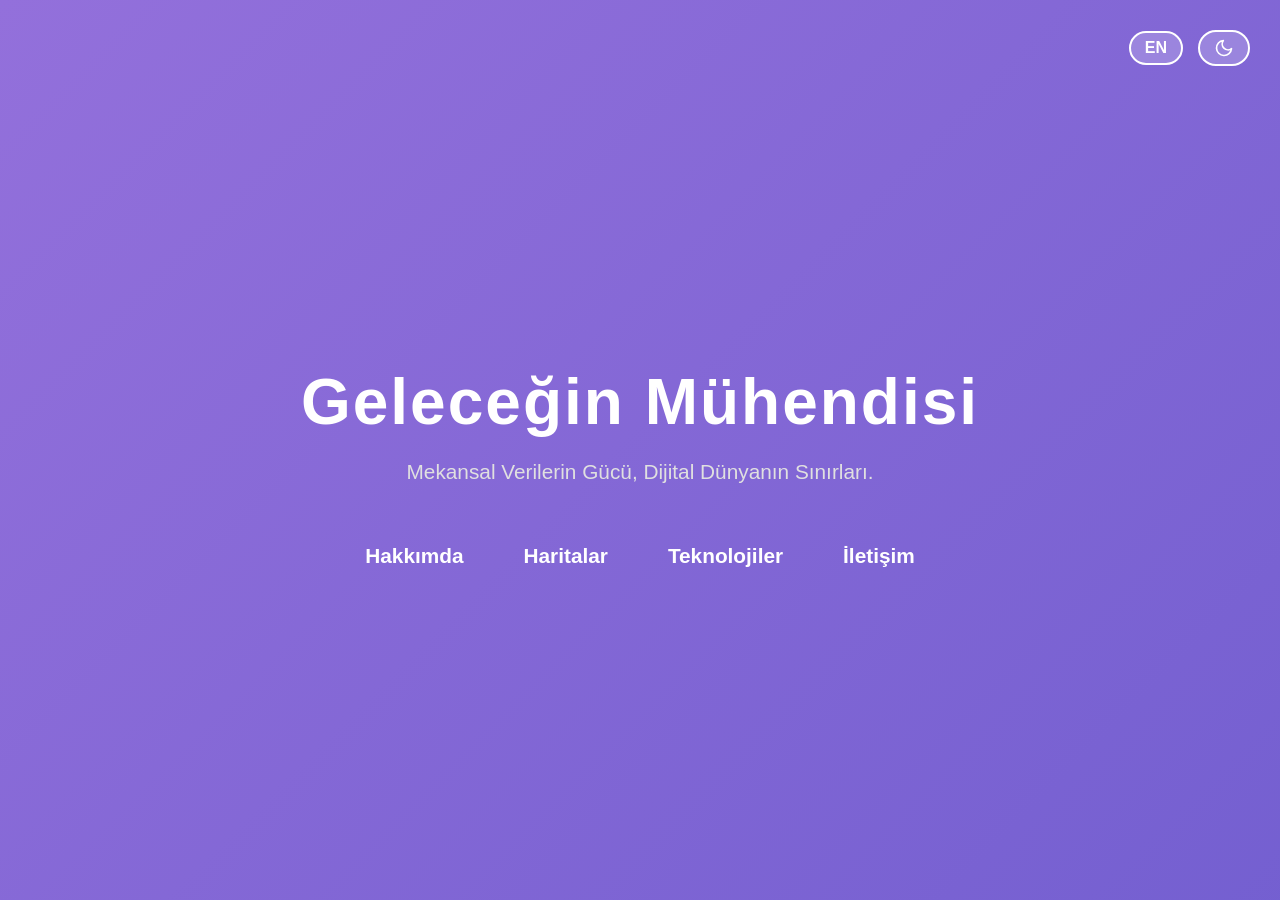
<file: index.html>
<!DOCTYPE html>
<html lang="tr">

<head>
    <meta charset="UTF-8">
    <meta name="viewport" content="width=device-width, initial-scale=1.0">
    <title>Ana Sayfa - Web GIS</title>
    <link rel="stylesheet" href="style.css">

    <style>
        /* ANA SAYFA ÖZEL ARKA PLAN VE YERLEŞİM */
        body {
            margin: 0;
            padding: 0;
            height: 100vh;
            display: flex;
            align-items: center;
            justify-content: center;
            overflow: hidden;
            background: linear-gradient(-45deg, #7b68ee, #4b3e8e, #6a5acd, #9370DB);
            background-size: 400% 400%;
            animation: gradientBG 15s ease infinite;
            transition: background 0.5s ease;
            font-family: 'Segoe UI', Tahoma, Geneva, Verdana, sans-serif;
        }

        @keyframes gradientBG {
            0% {
                background-position: 0% 50%;
            }

            50% {
                background-position: 100% 50%;
            }

            100% {
                background-position: 0% 50%;
            }
        }

        body.dark-mode {
            background: linear-gradient(-45deg, #0a0a0a, #1a1a2e, #16213e, #0f3460);
            background-size: 400% 400%;
        }

        /* İÇERİK KUTUSU VE YAZILAR */
        .landing-box {
            text-align: center;
            color: white;
            z-index: 10;
            animation: fadeIn 1.5s ease-out;
            padding: 40px;
        }

        .landing-box h1 {
            font-size: 4rem;
            margin-bottom: 15px;
            letter-spacing: 2px;
            transition: text-shadow 0.3s ease;
        }

        body.dark-mode .landing-box h1 {
            text-shadow: 0 0 20px rgba(179, 157, 219, 0.6);
        }

        .landing-box p {
            font-size: 1.3rem;
            margin-bottom: 50px;
            color: #e0e0e0;
            font-weight: 300;
            transition: color 0.3s ease;
        }

        body.dark-mode .landing-box p {
            color: #b39ddb;
        }


        .landing-nav {
            display: flex;
            justify-content: center;
            gap: 40px;
            flex-wrap: wrap;
        }

        .landing-nav a {
            text-decoration: none;
            color: white;
            font-size: 1.3rem;
            font-weight: bold;
            padding: 10px;
            transition: all 0.3s ease;
            position: relative;
        }

        .landing-nav a:hover {
            color: #d1c4e9;
            transform: translateY(-3px);
            text-shadow: 0 4px 10px rgba(255, 255, 255, 0.4);
        }

        body.dark-mode .landing-nav a:hover {
            color: #b39ddb;
            text-shadow: 0 4px 10px rgba(179, 157, 219, 0.6);
        }

        /* SAĞ ÜST KONTROLLER */
        .top-right-controls {
            position: absolute;
            top: 30px;
            right: 30px;
            z-index: 100;
        }
    </style>
</head>

<body>

    <!-- Sağ Üst Tema ve Dil Butonları -->
    <div class="top-right-controls ui-controls">
        <button id="langToggle" class="lang-btn" onclick="toggleLanguage()">EN</button>
        <button id="themeToggle" class="theme-btn" onclick="toggleTheme()"></button>
    </div>


    <div class="landing-box">
        <h1 data-tr="Geleceğin Mühendisi" data-en="Engineer of the Future">Geleceğin Mühendisi</h1>
        <p data-tr="Mekansal Verilerin Gücü, Dijital Dünyanın Sınırları."
            data-en="Power of Spatial Data, Boundaries of the Digital World.">Mekansal Verilerin Gücü, Dijital Dünyanın
            Sınırları.</p>

        <div class="landing-nav">
            <a href="whoami.html" data-tr="Hakkımda" data-en="About Me">Hakkımda</a>
            <a href="maps.html" data-tr="Haritalar" data-en="Maps">Haritalar</a>
            <a href="technologies.html" data-tr="Teknolojiler" data-en="Technologies">Teknolojiler</a>
            <a href="contact.html" data-tr="İletişim" data-en="Contact">İletişim</a>
        </div>
    </div>

    <!-- TEMA VE DİL SİSTEMİ SCRIPT'I -->
    <script>
        const sunIcon = `<svg viewBox="0 0 24 24" stroke="white" stroke-width="2" fill="none" stroke-linecap="round" stroke-linejoin="round"><circle cx="12" cy="12" r="5"></circle><line x1="12" y1="1" x2="12" y2="3"></line><line x1="12" y1="21" x2="12" y2="23"></line><line x1="4.22" y1="4.22" x2="5.64" y2="5.64"></line><line x1="18.36" y1="18.36" x2="19.78" y2="19.78"></line><line x1="1" y1="12" x2="3" y2="12"></line><line x1="21" y1="12" x2="23" y2="12"></line><line x1="4.22" y1="19.78" x2="5.64" y2="18.36"></line><line x1="18.36" y1="5.64" x2="19.78" y2="4.22"></line></svg>`;
        const moonIcon = `<svg viewBox="0 0 24 24" stroke="white" stroke-width="2" fill="none" stroke-linecap="round" stroke-linejoin="round"><path d="M21 12.79A9 9 0 1 1 11.21 3 7 7 0 0 0 21 12.79z"></path></svg>`;

        function toggleTheme() {
            const body = document.body;
            body.classList.toggle('dark-mode');
            const themeBtn = document.getElementById('themeToggle');

            if (body.classList.contains('dark-mode')) {
                themeBtn.innerHTML = sunIcon;
                localStorage.setItem('theme', 'dark');
            } else {
                themeBtn.innerHTML = moonIcon;
                localStorage.setItem('theme', 'light');
            }
        }

        let currentLang = localStorage.getItem('lang') || 'tr';

        function toggleLanguage() {
            currentLang = currentLang === 'tr' ? 'en' : 'tr';
            localStorage.setItem('lang', currentLang);
            applyLanguage();
        }

        function applyLanguage() {
            const elements = document.querySelectorAll('[data-tr]');
            elements.forEach(el => {
                el.innerHTML = el.getAttribute(`data-${currentLang}`);
            });
            const langBtn = document.getElementById('langToggle');
            if (langBtn) langBtn.textContent = currentLang === 'tr' ? 'EN' : 'TR';
        }

        window.onload = () => {
            const themeBtn = document.getElementById('themeToggle');
            if (localStorage.getItem('theme') === 'dark') {
                document.body.classList.add('dark-mode');
                if (themeBtn) themeBtn.innerHTML = sunIcon;
            } else {
                if (themeBtn) themeBtn.innerHTML = moonIcon;
            }
            applyLanguage();
        };
    </script>
</body>

</html>
</file>
<file: style.css>
body {
    font-family: 'Segoe UI', Tahoma, Geneva, Verdana, sans-serif;
    background-color: #f8f9fa;
    color: #333333;
    margin: 0;
    padding: 0;
    text-align: center;
    display: flex;
    flex-direction: column;
    min-height: 100vh;
}

.content-wrap {
    flex: 1;
    padding: 20px;
}

nav {
    background-color: #7b68ee;
    padding: 15px 30px;
    border-radius: 8px;
    margin-bottom: 20px;
    box-shadow: 0 4px 6px rgba(0, 0, 0, 0.1);
    display: flex;
    justify-content: space-between;
    align-items: center;
}

.nav-center {
    display: flex;
    gap: 10px;
}

nav a {
    color: white;
    text-decoration: none;
    font-weight: bold;
    padding: 10px 20px;
    transition: background-color 0.3s;
    border-radius: 4px;
}

nav a:hover {
    background-color: #5a4bcf;
}

.nav-btn {
    background-color: #4b3e8e;
    border-radius: 20px;
    font-size: 14px;
}

.nav-btn:hover {
    background-color: #362c6a;
}

.hero-section {
    background: linear-gradient(135deg, #7b68ee, #4b3e8e);
    color: white;
    padding: 60px 20px;
    border-radius: 12px;
    margin-bottom: 40px;
    box-shadow: 0 8px 15px rgba(0, 0, 0, 0.1);
    animation: fadeIn 1s ease-out;
}

.hero-section h1 {
    color: white;
    font-size: 36px;
    margin-top: 0;
    animation: none;
}

.hero-section p {
    font-size: 18px;
    max-width: 600px;
    margin: 0 auto;
}

h2 {
    color: #6b5b95;
}

@keyframes fadeIn {
    from {
        opacity: 0;
        transform: translateY(20px);
    }

    to {
        opacity: 1;
        transform: translateY(0);
    }
}

.z-block {
    display: flex;
    align-items: center;
    justify-content: space-between;
    background-color: white;
    width: 85%;
    margin: 30px auto;
    padding: 30px;
    border-radius: 12px;
    box-shadow: 0 4px 10px rgba(0, 0, 0, 0.05);
    gap: 40px;
    transition: transform 0.3s ease, box-shadow 0.3s ease;
    animation: fadeIn 0.8s ease-out forwards;
    opacity: 0;

    position: relative;
    z-index: 1;
}

.z-block:nth-child(2) {
    animation-delay: 0.1s;
}

.z-block:nth-child(3) {
    animation-delay: 0.3s;
}

.z-block:nth-child(4) {
    animation-delay: 0.5s;
}

.z-block:nth-child(5) {
    animation-delay: 0.7s;
}

.z-block:hover {
    transform: translateY(-8px);
    box-shadow: 0 12px 24px rgba(0, 0, 0, 0.12);

    z-index: 10;
}

.z-block.reverse {
    flex-direction: row-reverse;
}

.block-img {
    width: 180px;
    height: 180px;
    object-fit: contain;
}

.round-img {
    border-radius: 50%;
    border: 4px solid #7b68ee;
    background-color: #f8f9fa;
    object-fit: cover;
}

.block-text {
    flex: 1;
}

.text-left {
    text-align: left;
}

.text-right {
    text-align: right;
}

.edu-container {
    margin-top: 20px;
    position: relative;
}

.edu-item {
    background-color: #f4f1fa;
    padding: 15px;
    border-radius: 8px;
    color: #4b3e8e;
    font-weight: bold;
    cursor: pointer;
    display: inline-block;
    position: relative;
    transition: background-color 0.3s;
}

.edu-item:hover {
    background-color: #e0d8f5;
}

.edu-popup {
    visibility: hidden;
    opacity: 0;
    position: absolute;
    top: 130%;
    right: 0;
    width: 250px;
    background-color: white;
    border: 2px solid #7b68ee;
    border-radius: 12px;
    padding: 15px;
    box-shadow: 0 8px 16px rgba(0, 0, 0, 0.15);
    text-align: center;
    transition: all 0.3s ease;
    z-index: 100;
}

.edu-item:hover .edu-popup {
    visibility: visible;
    opacity: 1;
    top: 110%;
}

.popup-logo {
    width: 70px;
    height: 70px;
    object-fit: contain;
    margin-bottom: 10px;
}

.edu-popup p {
    font-size: 14px;
    color: #333333;
    margin-bottom: 15px;
}

.map-link-btn {
    display: inline-block;
    background-color: #7b68ee;
    color: white;
    text-decoration: none;
    padding: 8px 15px;
    border-radius: 5px;
    font-size: 14px;
    transition: background-color 0.3s;
}

.map-link-btn:hover {
    background-color: #5a4bcf;
}

.location-links ul {
    display: flex;
    flex-wrap: wrap;
    gap: 12px;
    padding: 0;
    list-style-type: none;
    justify-content: flex-end;
}

.location-links a {
    display: inline-block;
    background-color: white;
    color: #4b3e8e;
    padding: 8px 18px;
    border-radius: 20px;
    font-size: 14px;
    font-weight: bold;
    border: 2px solid #7b68ee;
    text-decoration: none;
    transition: all 0.3s ease;
}

.location-links a:hover {
    background-color: #7b68ee;
    color: white;
    transform: scale(1.05);
}

.mini-map-box {
    width: 180px;
    height: 180px;
    background-color: transparent;
    border: none;
    display: flex;
    align-items: center;
    justify-content: center;
}

.mini-map-box img {
    width: 130px;
    opacity: 0.9;
    transition: transform 0.3s ease;
}

.mini-map-box img:hover {
    transform: scale(1.1);
}

.tech-table {
    margin: 20px auto;
    border-collapse: collapse;
    width: 80%;
    background-color: white;
    box-shadow: 0 4px 8px rgba(0, 0, 0, 0.05);
}

.tech-table th,
.tech-table td {
    border: 1px solid #e0e0e0;
    padding: 15px;
}

.tech-table th {
    background-color: #7b68ee;
    color: white;
}

.tech-table tr:nth-child(even) {
    background-color: #f4f1fa;
}

.tech-table img {
    border-radius: 5px;
}

footer {
    background-color: #4b3e8e;
    color: white;
    text-align: center;
    padding: 15px;
    margin-top: auto;
    font-size: 14px;
}

/* --- Tam Ekran Ana Sayfa Tasarımı --- */
.landing-body {
    margin: 0;
    padding: 0;
    min-height: 100vh;
    background: linear-gradient(135deg, #4b3e8e, #7b68ee);
    display: flex;
    justify-content: center;
    align-items: center;
    text-align: center;
    color: white;
}

.landing-content h1 {
    font-size: 64px;
    margin-bottom: 20px;
    color: white;
    animation: fadeIn 1s ease-out;
}

.landing-content p {
    font-size: 24px;
    margin-bottom: 40px;
    color: #e0d8f5;
    animation: fadeIn 1.5s ease-out;
}

.enter-btn {
    display: inline-block;
    background-color: white;
    color: #4b3e8e;
    text-decoration: none;
    padding: 15px 40px;
    border-radius: 30px;
    font-weight: bold;
    font-size: 20px;
    transition: transform 0.3s, box-shadow 0.3s, background-color 0.3s;
    animation: fadeIn 2s ease-out;
}

.enter-btn:hover {
    transform: scale(1.05);
    box-shadow: 0 8px 20px rgba(0, 0, 0, 0.2);
    background-color: #f4f1fa;
}

/* --- İkonlu Menü Butonları Tasarımı --- */
.nav-icons {
    display: flex;
    gap: 15px;
    align-items: center;
}

.icon-btn {
    background: none;
    border: none;
    color: white;
    font-size: 26px;
    cursor: pointer;
    transition: transform 0.2s, color 0.2s;
    padding: 0;
    font-weight: bold;
}

.icon-btn:hover {
    transform: scale(1.2);
    color: #d1c4e9;
}

/* --- Modern Harita ve Hızlı Menü Tasarımı --- */
.map-container {
    width: 85%;
    height: 450px;
    margin: 0 auto 40px auto;
    border: none;
    border-radius: 16px;
    box-shadow: 0 10px 30px rgba(123, 104, 238, 0.2);
    overflow: hidden;
    position: relative;
    z-index: 1;
}

.map-controls {
    display: flex;
    justify-content: center;
    gap: 12px;
    margin-bottom: 20px;
    flex-wrap: wrap;
    padding: 0 20px;
}

.map-btn {
    background-color: white;
    color: #4b3e8e;
    border: 2px solid #7b68ee;
    padding: 8px 18px;
    border-radius: 20px;
    cursor: pointer;
    font-weight: bold;
    font-size: 14px;
    transition: all 0.3s ease;
}

.map-btn:hover {
    background-color: #7b68ee;
    color: white;
    transform: translateY(-3px);
    box-shadow: 0 5px 15px rgba(123, 104, 238, 0.3);
}

/* --- TEKNOLOJİ KARTLARI TASARIMI --- */
.tech-header {
    text-align: center;
    margin-bottom: 40px;
    animation: fadeIn 1s ease-out;
}

.tech-header h2 {
    color: #4b3e8e;
    font-size: 32px;
}

.tech-header p {
    color: #555;
    font-size: 18px;
}

.tech-grid {
    display: grid;
    grid-template-columns: repeat(auto-fit, minmax(280px, 1fr));
    gap: 30px;
    padding: 20px;
    width: 90%;
    margin: 0 auto 60px auto;
}

.tech-card {
    background-color: white;
    border-radius: 16px;
    padding: 40px 20px;
    text-align: center;
    box-shadow: 0 4px 10px rgba(0, 0, 0, 0.05);
    transition: transform 0.3s ease, box-shadow 0.3s ease;
    animation: fadeIn 1.2s ease-out forwards;
    position: relative;
    z-index: 1;
}

.tech-card:hover {
    transform: translateY(-12px);
    box-shadow: 0 15px 30px rgba(123, 104, 238, 0.2);
    z-index: 10;
}

.tech-icon {
    width: 80px;
    height: 80px;
    margin-bottom: 20px;
    transition: transform 0.3s ease;
}

.tech-card:hover .tech-icon {
    transform: scale(1.15);
}

.tech-card h3 {
    color: #4b3e8e;
    margin-bottom: 15px;
    font-size: 22px;
}

.tech-card p {
    font-size: 15px;
    color: #555;
    line-height: 1.6;
}

/* --- CONTACT ME SAYFASI TASARIMI --- */
.contact-container {
    width: 85%;
    margin: 0 auto 60px auto;
    animation: fadeIn 1s ease-out;
}

.contact-header {
    text-align: center;
    margin-bottom: 40px;
}

.contact-header h2 {
    color: #4b3e8e;
    font-size: 32px;
}

.contact-header p {
    color: #555;
    font-size: 18px;
}

.contact-content {
    display: flex;
    gap: 40px;
    flex-wrap: wrap;
}

.contact-form-box {
    flex: 2;
    background-color: white;
    padding: 40px;
    border-radius: 16px;
    box-shadow: 0 4px 10px rgba(0, 0, 0, 0.05);
}

.input-group {
    margin-bottom: 20px;
    display: flex;
    flex-direction: column;
}

.input-group label {
    margin-bottom: 8px;
    font-weight: bold;
    color: #4b3e8e;
}

.input-group input,
.input-group textarea {
    padding: 12px 15px;
    border: 1px solid #ccc;
    border-radius: 8px;
    font-size: 16px;
    transition: border-color 0.3s ease, box-shadow 0.3s ease;
    font-family: inherit;
}

.input-group input:focus,
.input-group textarea:focus {
    outline: none;
    border-color: #7b68ee;
    box-shadow: 0 0 8px rgba(123, 104, 238, 0.3);
}

.submit-btn {
    background-color: #7b68ee;
    color: white;
    border: none;
    padding: 15px 30px;
    border-radius: 8px;
    font-size: 16px;
    font-weight: bold;
    cursor: pointer;
    transition: background-color 0.3s ease, transform 0.3s ease;
    width: 100%;
}

.submit-btn:hover {
    background-color: #4b3e8e;
    transform: translateY(-3px);
}

.social-box {
    flex: 1;
    background-color: white;
    padding: 40px;
    border-radius: 16px;
    box-shadow: 0 4px 10px rgba(0, 0, 0, 0.05);
    text-align: center;
}

.social-box h3 {
    color: #4b3e8e;
    margin-bottom: 25px;
}

.social-links {
    display: flex;
    flex-direction: column;
    gap: 15px;
}

.social-card {
    display: flex;
    align-items: center;
    justify-content: center;
    gap: 15px;
    background-color: #f8f9fa;
    padding: 15px;
    border-radius: 12px;
    text-decoration: none;
    color: #333;
    font-weight: bold;
    transition: transform 0.3s ease, background-color 0.3s ease;
}

.social-card img {
    width: 30px;
    height: 30px;
}

.social-card:hover {
    transform: translateX(10px);
    background-color: #e2e6ea;
    color: #7b68ee;
}

/* Butonların kaymasını engellemek için sınır kalınlıklarını sabitliyoruz */
body.dark-mode .map-btn {
    background-color: #2c2c2c;
    color: #e0e0e0;
    /* Sadece çerçeve rengini değiştiriyoruz, kalınlığını orijinaliyle aynı bırakıyoruz */
    border-color: #444;
}

/* Yeni SVG ikonları için ayar */
.theme-btn {
    display: flex;
    align-items: center;
    justify-content: center;
    padding: 6px 10px;
}

.theme-btn svg {
    width: 20px;
    height: 20px;
    stroke: white;
}

/* ==========================================================
   TEMA VE DİL BUTONLARI (SAĞ ÜST UI KONTROLLERİ)
   ========================================================== */
.ui-controls {
    display: flex;
    gap: 15px;
    align-items: center;
    width: 140px;
    justify-content: flex-end;
}

.theme-btn,
.lang-btn {
    background: rgba(255, 255, 255, 0.2);
    border: 2px solid white;
    color: white;
    border-radius: 20px;
    padding: 6px 14px;
    cursor: pointer;
    font-weight: bold;
    font-size: 16px;
    transition: all 0.3s ease;
    display: flex;
    align-items: center;
    justify-content: center;
}

.theme-btn:hover,
.lang-btn:hover {
    background: white;
    color: #7b68ee;
    transform: scale(1.1);
}

.theme-btn svg {
    width: 20px;
    height: 20px;
    stroke: white;
    transition: stroke 0.3s ease;
}

.theme-btn:hover svg {
    stroke: #7b68ee;
}

/* ==========================================================
   KARANLIK TEMA (DARK MODE) KURALLARI
   ========================================================== */
body.dark-mode {
    background-color: #121212;
    color: #e0e0e0;
}

body.dark-mode h2,
body.dark-mode h3,
body.dark-mode .input-group label {
    color: #b39ddb;
}

body.dark-mode .map-container,
body.dark-mode .tech-card,
body.dark-mode .contact-form-box,
body.dark-mode .social-box {
    background-color: #1e1e1e;
    box-shadow: 0 4px 15px rgba(0, 0, 0, 0.5);
    border-color: #333;
}

body.dark-mode p {
    color: #bbb !important;
}

body.dark-mode .map-btn {
    background-color: #2c2c2c;
    color: #e0e0e0;
    border-color: #444;
}

body.dark-mode .map-btn:hover {
    background-color: #7b68ee;
    color: white;
    border-color: #7b68ee;
}

body.dark-mode input,
body.dark-mode textarea {
    background-color: #2c2c2c;
    color: #fff;
    border: 1px solid #555;
}

body.dark-mode .social-card {
    background-color: #2c2c2c;
    color: #fff;
}

body.dark-mode .social-card:hover {
    background-color: #444;
    color: #b39ddb;
}

body.dark-mode footer {
    color: #888;
}
</file>
